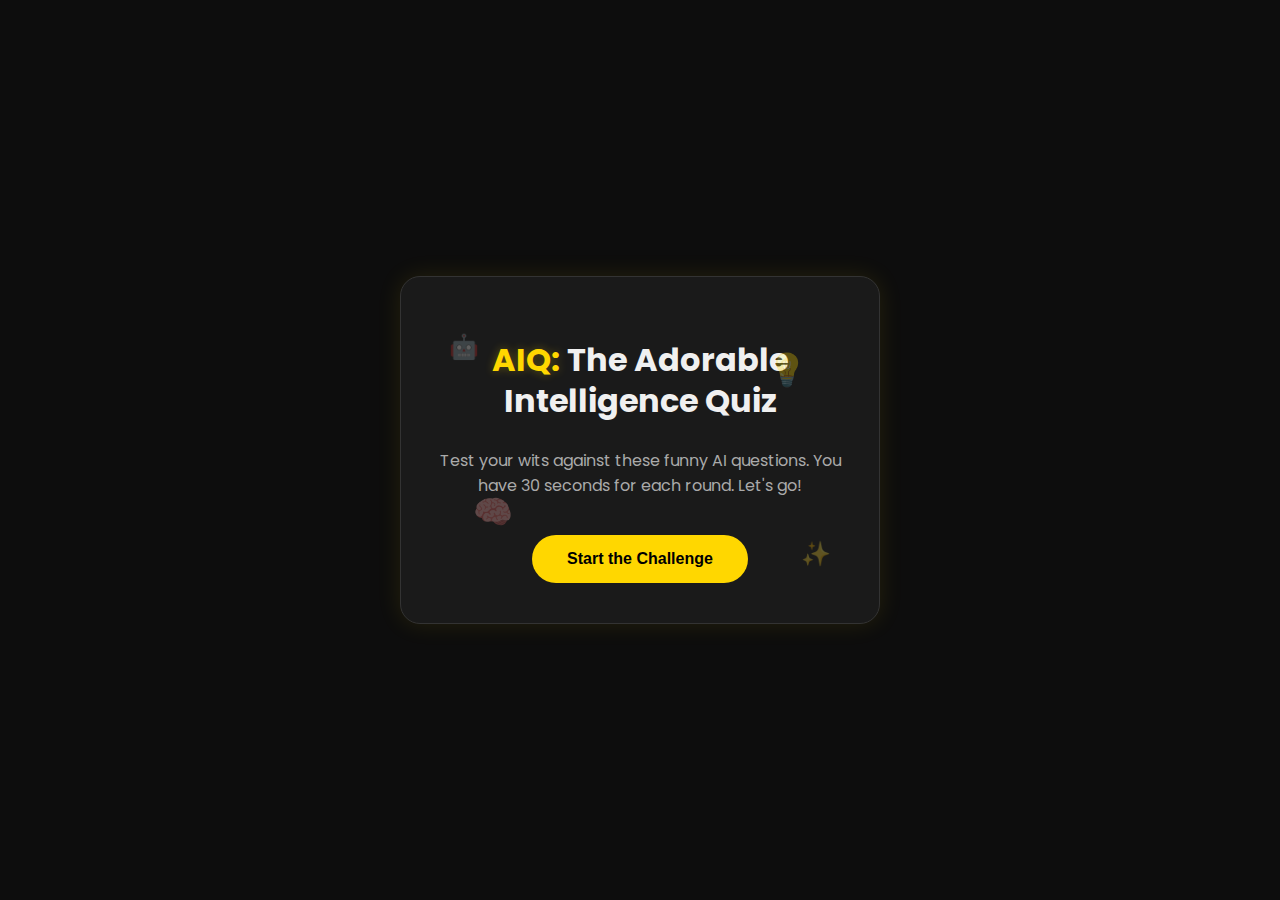
<file: index.html>
<!DOCTYPE html>
<html lang="en">
<head>
    <meta charset="UTF-8">
    <meta name="viewport" content="width=device-width, initial-scale=1.0">
    <title>AIQ: Adorable Intelligence Quiz</title>
    <link rel="stylesheet" href="css/style.css">
    <link rel="preconnect" href="https://fonts.googleapis.com">
    <link rel="preconnect" href="https://fonts.gstatic.com" crossorigin>
    <link href="https://fonts.googleapis.com/css2?family=Poppins:wght@400;600;700&display=swap" rel="stylesheet">
</head>
<body>

    <div class="container">
        <div id="start-screen" class="card active">
            <div class="decor-icon icon1">🤖</div>
            <div class="decor-icon icon2">💡</div>
            <div class="decor-icon icon3">✨</div>
            <div class="decor-icon icon4">🧠</div>

            <h1><span class="highlight">AIQ:</span> The Adorable Intelligence Quiz</h1>
            <p>Test your wits against these funny AI questions. You have 30 seconds for each round. Let's go!</p>
            <button id="start-btn">Start the Challenge</button>
        </div>

        <div id="quiz-screen" class="card">
            <div class="quiz-header">
                <span id="question-counter">Question 1/10</span>
                <div class="timer">
                    <span id="timer-text">30</span>s
                </div>
            </div>
            <div id="timer-bar">
                <div id="timer-progress"></div>
            </div>
            <h2 id="question-text">Question goes here...</h2>
            <div id="options-container">
                </div>
        </div>

        <div id="result-screen" class="card result-card">
            <div id="trophy-icon">🏆</div>
            <h2>Quiz Complete!</h2>
            <h3 id="final-score">You scored 0/10</h3>
            <p id="result-message">Let's see how you did...</p>
            <div class="horoscope-note">
                <p id="horoscope-text">Your digital horoscope is being calculated...</p>
            </div>
            <button id="restart-btn">Play Again</button>
        </div>
    </div>

    <script src="js/app.js"></script>
</body>
</html>
</file>
<file: css/style.css>
/* General Styling */
:root {
    --primary-yellow: #FFD700;
    --dark-bg: #0d0d0d;
    --card-bg: #1a1a1a;
    --text-light: #f0f0f0;
    --text-dark: #aaaaaa;
}

body {
    font-family: 'Poppins', sans-serif;
    display: flex;
    justify-content: center;
    align-items: center;
    min-height: 100vh;
    background: var(--dark-bg);
    margin: 0;
    color: var(--text-light);
    overflow: hidden;
}

.container {
    width: 100%;
    max-width: 480px;
    padding: 20px;
}

/* Card Styling & Animation */
.card {
    background-color: var(--card-bg);
    border-radius: 20px;
    padding: 40px 35px;
    box-shadow: 0 0 25px rgba(255, 215, 0, 0.1);
    border: 1px solid #333;
    text-align: center;
    display: none;
    flex-direction: column;
    align-items: center;
    opacity: 0;
    transform: scale(0.95);
    transition: opacity 0.5s ease-out, transform 0.5s ease-out;
    position: relative;
}

.card.active {
    display: flex;
    opacity: 1;
    transform: scale(1);
}

h1 {
    font-size: 2rem;
    font-weight: 700;
    margin-bottom: 10px;
    line-height: 1.3;
}
h1 .highlight {
    color: var(--primary-yellow);
    text-shadow: 0 0 10px rgba(255, 215, 0, 0.3);
}

h2 {
    font-size: 1.5rem;
    margin-bottom: 25px;
    line-height: 1.4;
    animation: fadeIn 0.5s ease-in-out;
}

p {
    font-size: 1rem;
    line-height: 1.6;
    color: var(--text-dark);
}

button {
    background: var(--primary-yellow);
    color: #000;
    border: none;
    padding: 15px 35px;
    border-radius: 50px;
    font-size: 1rem;
    font-weight: 600;
    cursor: pointer;
    margin-top: 20px;
    transition: transform 0.3s ease, box-shadow 0.3s ease;
}

#start-btn {
    animation: pulse-yellow 2s infinite;
}

button:hover {
    transform: translateY(-5px) scale(1.05);
    box-shadow: 0 10px 20px rgba(255, 215, 0, 0.2);
}

/* Decorative Icons on Start Screen */
.decor-icon {
    position: absolute;
    font-size: 1.5rem;
    opacity: 0.3;
    animation: float 6s ease-in-out infinite;
}
.icon1 { top: 15%; left: 10%; animation-delay: 0s; }
.icon2 { top: 20%; right: 15%; animation-delay: 1.5s; font-size: 2rem; }
.icon3 { bottom: 15%; right: 10%; animation-delay: 3s; }
.icon4 { bottom: 25%; left: 15%; animation-delay: 4.5s; font-size: 2rem;}

/* Quiz Screen Specifics */
.quiz-header {
    width: 100%;
    display: flex;
    justify-content: space-between;
    align-items: center;
    margin-bottom: 10px;
    font-weight: 600;
    color: #ccc;
}
.timer {
    font-size: 1.2rem;
}
#timer-text.low-time {
    color: #e74c3c;
    animation: pulse 1s infinite;
}

#timer-bar {
    width: 100%;
    height: 8px;
    background-color: #333;
    border-radius: 4px;
    margin-bottom: 25px;
    overflow: hidden;
}

#timer-progress {
    width: 100%;
    height: 100%;
    background: var(--primary-yellow);
    box-shadow: 0 0 10px var(--primary-yellow);
    border-radius: 4px;
    transition: width 1s linear;
}

#options-container {
    width: 100%;
    display: flex;
    flex-direction: column;
    gap: 12px;
}

.option-btn {
    width: 100%;
    background-color: #2a2a2a;
    color: var(--text-light);
    padding: 15px;
    border-radius: 12px;
    border: 2px solid #444;
    text-align: left;
    font-size: 0.95rem;
    cursor: pointer;
    transition: all 0.2s ease;
}
.option-btn:hover:not(.disabled) {
    background-color: #333;
    border-color: var(--primary-yellow);
    transform: translateX(5px) scale(1.02);
}

/* Answer Feedback Styles */
.option-btn.correct {
    background-color: #2ecc71; border-color: #27ae60; color: white; animation: pulse-correct 0.5s ease;
}
.option-btn.incorrect {
    background-color: #e74c3c; border-color: #c0392b; color: white; animation: shake 0.5s ease;
}
.option-btn.disabled {
    cursor: not-allowed; opacity: 0.7;
}

/* Result Screen */
.result-card {
    border: 2px solid var(--primary-yellow);
    box-shadow: 0 0 35px rgba(255, 215, 0, 0.2);
}
#trophy-icon {
    font-size: 5rem;
    animation: pop-in 0.5s ease-out;
}
#final-score {
    font-size: 2.2rem;
    font-weight: 700;
    color: var(--primary-yellow);
    margin: 10px 0;
}
#result-message {
    font-style: italic;
    color: #ccc;
    margin-bottom: 20px;
}

/* Horoscope Note Styling */
.horoscope-note {
    background-color: #2a2a2a;
    border: 1px solid #444;
    border-radius: 15px;
    padding: 15px;
    margin-top: 10px;
    width: 100%;
}
#horoscope-text {
    font-style: normal;
    font-size: 0.9rem;
    color: var(--primary-yellow);
    margin: 0;
    line-height: 1.5;
}

/* Keyframe Animations */
@keyframes shake {
    0%, 100% { transform: translateX(0); }
    20%, 60% { transform: translateX(-5px); }
    40%, 80% { transform: translateX(5px); }
}
@keyframes pulse {
    0%, 100% { transform: scale(1); }
    50% { transform: scale(1.1); }
}
@keyframes pulse-yellow {
    0% { box-shadow: 0 0 0 0 rgba(255, 215, 0, 0.4); }
    70% { box-shadow: 0 0 0 15px rgba(255, 215, 0, 0); }
    100% { box-shadow: 0 0 0 0 rgba(255, 215, 0, 0); }
}
@keyframes pop-in {
    from { opacity: 0; transform: scale(0.5); }
    to { opacity: 1; transform: scale(1); }
}
@keyframes fadeIn {
    from { opacity: 0; }
    to { opacity: 1; }
}
@keyframes float {
    0% { transform: translateY(0px); }
    50% { transform: translateY(-10px); }
    100% { transform: translateY(0px); }
}
@keyframes pulse-correct {
    0%, 100% { transform: scale(1); }
    50% { transform: scale(1.05); }
}
</file>
